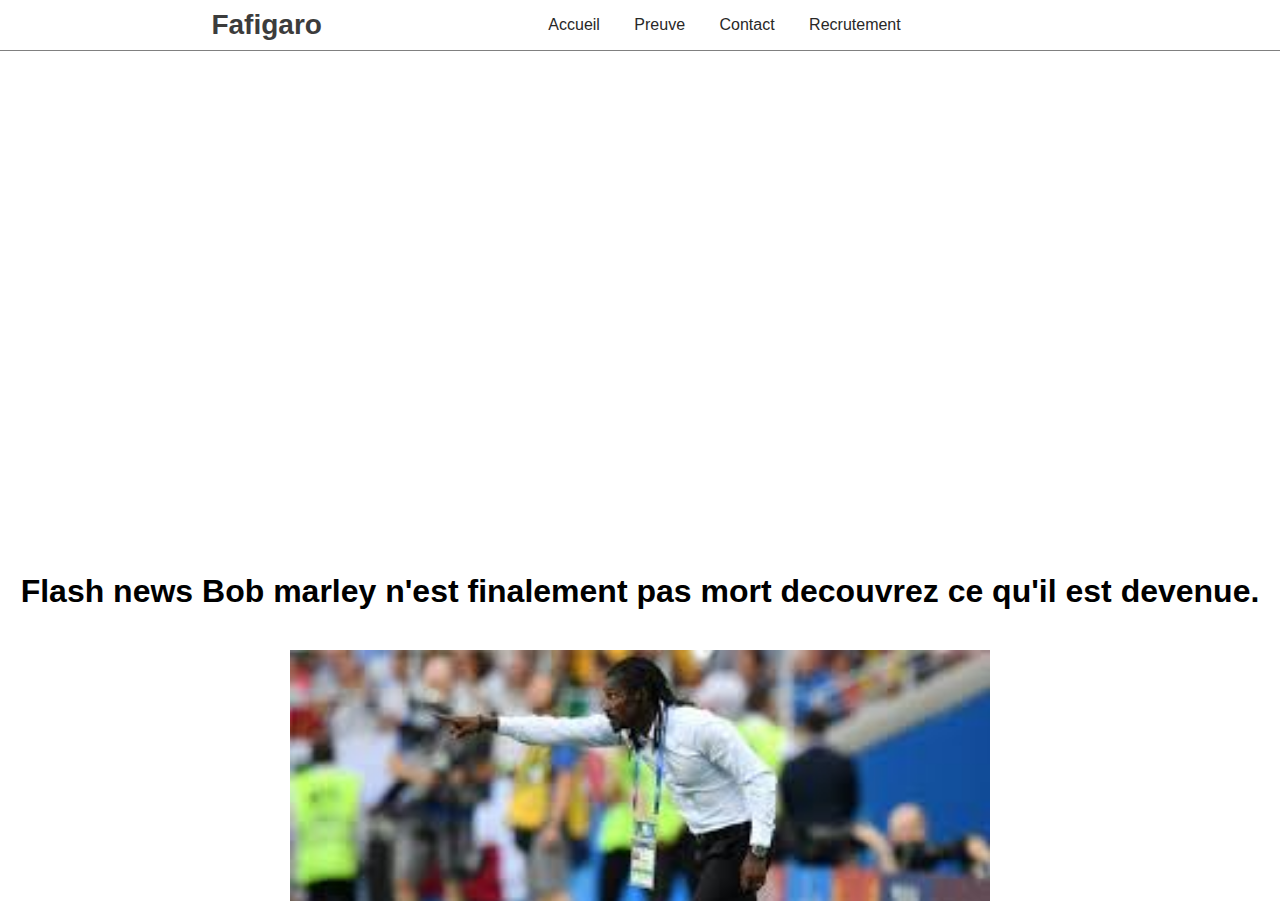
<file: index.html>
<!DOCTYPE html>
<html>
    <head>
        <meta charset="utf-8">
        <meta name="description" content="Blog d'actualitée de chaque semaine">
        <meta name="keyword" content="blog,bobmarley entraineur,hesskyoz,foliiaxx">
        <title fake news></title>
        <link rel="stylesheet" href="accueil.css">
        <link rel="stylesheet" href="commun.css">
        <link rel="icon" href="image/logo.JPG">
    </head>

    <body>
        <header>
            <h1>Fafigaro</h1>
            <nav>
                <a href="index.html"> Accueil</a>
                <a href="preuve.html"> Preuve</a>
                <a href="contact.html"> Contact</a>
                <a href="https://forms.gle/jht9Ucfeym5XzGE16"> Recrutement</a>
            </nav>
            

        </header>
        <main>
            <section id="accroche">
                <h2> Flash news Bob marley n'est finalement pas mort decouvrez ce qu'il est devenue.</h2>
                <img class="media" src="image/images 1.JPG">

                <p class="paragraphe"><strong>Le défunt Bob Marley n'est finalement pas mort.</strong> Selon des sources proches du couple, Marley et son épouse, Rita Marley, auraient été en contact durant tout ce temps, ce qui explique l'absence totale de Bob Marley dans l'espace public ces dernières années. L'annonce a rapidement fait le tour des réseaux sociaux et a suscité beaucoup de speculation quant à son retour sur la scène musicale , Bob Marley a décidé de prendre un nouveau tournant dans sa vie. Après avoir traversé l'Amérique du Sud avec sa musique et sa vision, l'iconique chanteur a finalement décidé de poursuivre son rêve et <strong>mener une nouvelle carrière dans le sport.</strong></p>

                <p class="souligne"><strong>Que deviens bob marley ?</strong></p>

                <p class="paragraphe"><strong>Aujourd'hui, Bob Marley fait équipe avec le club amateur Rio Reggae FC</strong> et s'est donné pour mission de voir le club à la victoire lors de <strong>la ligue des champions</strong>. Après des mois de dur labeur et d'un travail d'équipe exemplaire, <strong>Rio Reggae FC a remporté la ligue des champions et a été nommé champion de la saison.</strong></p>

                <p class="paragraphe">En plus de guider le club au sommet, <strong>Bob Marley continue à donner cours de football</strong> dans les principales villes Américaines . Ces séances sont très divertissantes et permettent aux joueurs de tous âges de devenir meilleurs et de progresser dans leur passion.</p>

                <p class="souligne"><strong>Bob Marley devient entraineur.</strong></p>

                <p class="paragraphe">Pour couronner le tout, <strong>Marley a décidé  d'ouvrir publiquement les recrutements de sont équipe</strong>   , offrant ainsi aux jeunes une chance unique de s’améliorer et de découvrir un jeune talent.
                </p>


                <img class="media" src="image/bobobobobo.JPG">

                <p class="paragraphe">Après avoir influencé le monde de la musique pendant plus de cinq décennies, Bob Marley montre de nouveau sa capacité à changer le jeu à travers le football et fait le bonheur de ses fans encore une fois.</p>
                
            </section>
            <section id="exemple">
                <h2>Voir nos realisation</h2>

                <ul>
                    <li class="exempleRealisation">
                        <div class="er7"></div>
                        <h3>Mbappe rejoint le real madrid</h3>
                        <p>C'est officiel Mbappe à rejoint son coequipier Karim Benzema au real de Madrid pour 4 prochaines années. Prolongeras-t-il ?</p>
                    </li>

                    <li class="exempleRealisation">
                        <div class="er8"></div>
                        <h3>Brigitte est tomber enceinte</h3>
                        <p>
                            L’accouchement
                            Nous avons enfin la réponse au verdicte.. C’est un garçon ! Brigitte a donné naissance lundi à un bébé de quelque 3,8 kilogrammes, son premier enfant avec Emmanuel Macron.</p>
                    </li>

                    <li class="exempleRealisation">
                        <div class="er9"></div>
                        <h3>Mickael jackson est encore en vie</h3>
                        <p>Depuis qu’il a été tué par les médicaments (et une extrême fatigue) le 25 juin 2009, Michael Jackson, c’est un peu comme les extraterrestres : tout le monde ou presque croit l’avoir vu quelque part. </p>
                    </li>
                </ul>

                <a classs="lien" href="preuve.html">Voir les preuves de Bob Marley</a>
                <a classs="lien" href="https://www.youtube.com/watch?v=Tg97JiBn1kE">Bon son</a>

            </section>
        </main>
    </body>
</html>
</file>
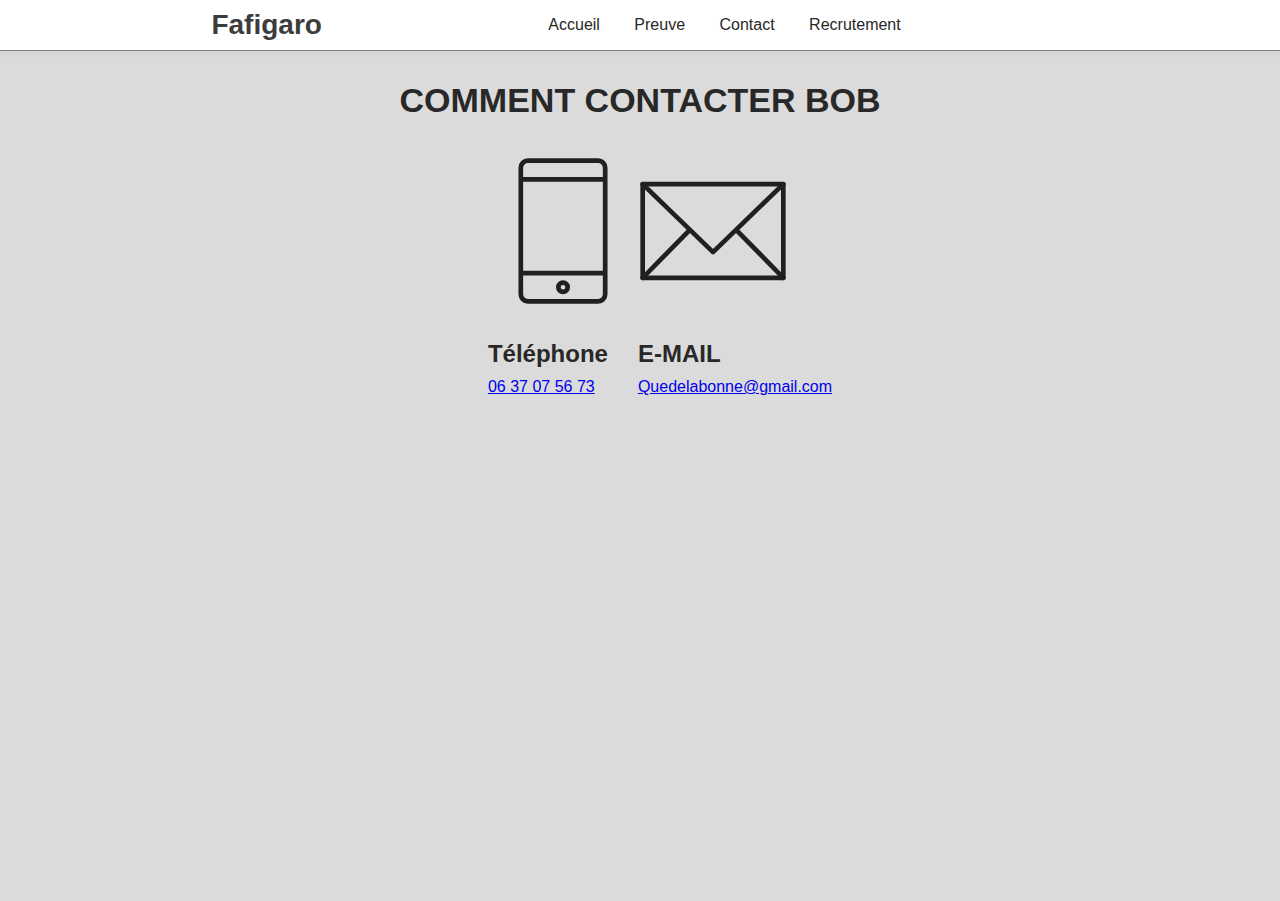
<file: contact.html>
<!DOCTYPE html>
<html>
    <head>
        <title>Preuves</title>
        <link rel="stylesheet" href="commun.css">
        <link rel="stylesheet" href="contact.css">
        <link rel="icon" href="image/logo.JPG">
        <meta charset="utf-8">
    </head>
    <body>
        <header>
            <h1>Fafigaro</h1>
            <nav>
                <a href="index.html"> Accueil</a>
                <a href="preuve.html"> Preuve</a>
                <a href="contact.html"> Contact</a>
                <a href="https://forms.gle/jht9Ucfeym5XzGE16"> Recrutement</a>
            </nav>
            

        </header>

        <main>
            <h2>COMMENT CONTACTER BOB</h2>

            <section id="adresse">
                <ul>
                    <li>
                        <img src="image/Orion_iphone.svg">

                        <h3>Téléphone</h3>
                        <a href="tel:+33637075673">06 37 07 56 73</a>
                    </li>
                    <li>
                        <img src="image/Orion_mail.svg">

                        <h3>E-MAIL</h3>

                        <a href="mailto:Quedelabonne@gmail.com">Quedelabonne@gmail.com</a>
                    </li>
                </ul>

            </section>
        </main>
    </body>
</html>
</file>
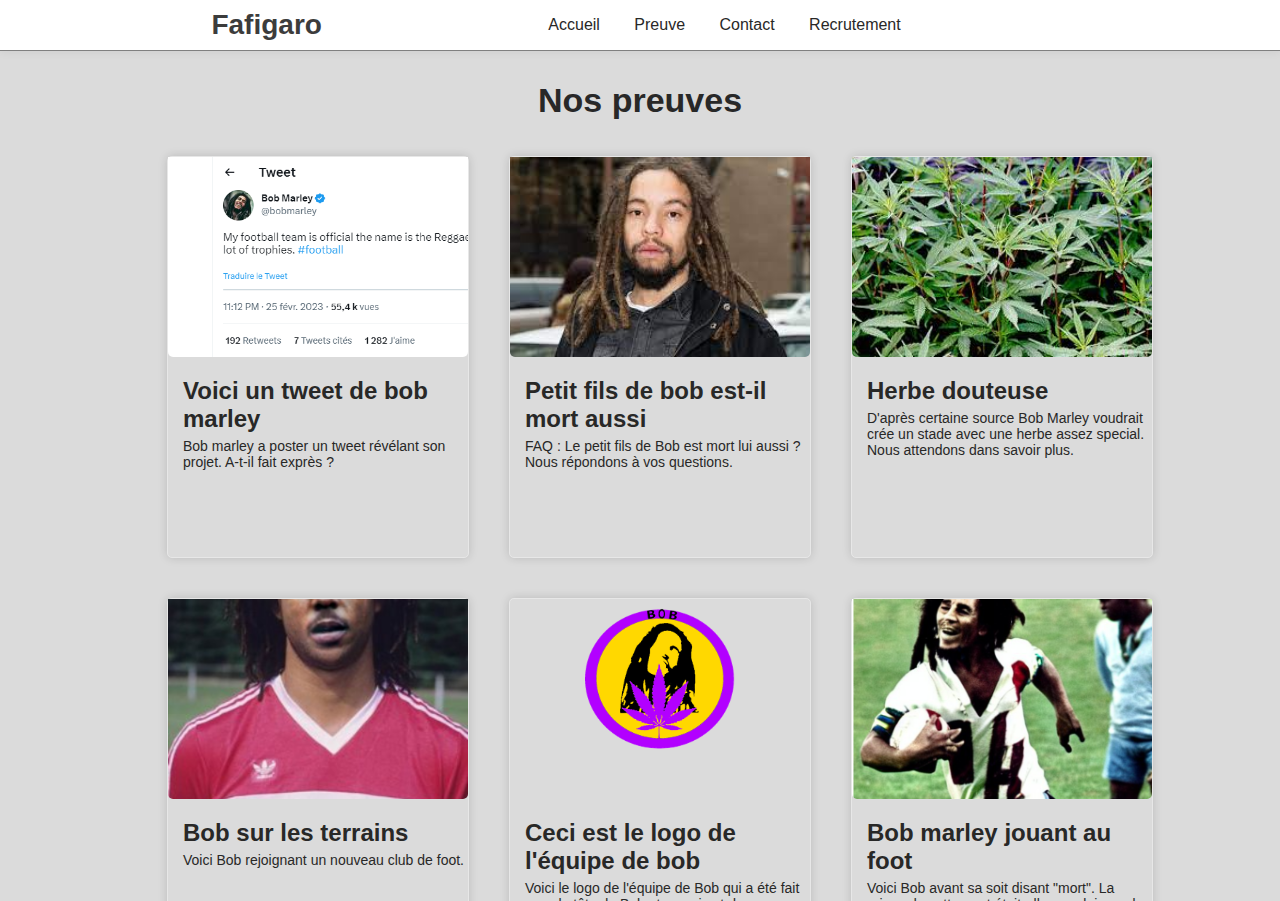
<file: preuve.html>
<!DOCTYPE html>
<html>
    <head>
        <title>Preuve</title>
        <link rel="stylesheet" href="commun.css">
        <link rel="stylesheet" href="preuves.css">
        <link rel="icon" href="image/logo.JPG">
        <meta charset="utf-8">
    </head>
    <body>
        <header>
            <h1>Fafigaro</h1>
            <nav>
                <a href="index.html"> Accueil</a>
                <a href="preuve.html"> Preuve</a>
                <a href="contact.html"> Contact</a>
                <a href="https://forms.gle/jht9Ucfeym5XzGE16"> Recrutement</a>
            </nav>
        </header>
        <main>
            <h2>Nos preuves</h2>

            <ul>
                <li class="exempleRealisation">
                    <div class="er1"></div>
                    <h3>Voici un tweet de bob marley</h3>
                    <p>Bob marley a poster un tweet révélant son projet. A-t-il fait exprès ?</p>
                </li>

                <li class="exempleRealisation">
                    <div class="er2"></div>
                    <h3>Petit fils de bob est-il mort aussi</h3>
                    <p>FAQ : Le petit fils de Bob est mort lui aussi ? Nous répondons à vos questions.</p>
                </li>

                <li class="exempleRealisation">
                    <div class="er3"></div>
                    <h3>Herbe douteuse</h3>
                    <p>D'après certaine source Bob Marley voudrait crée un stade avec une herbe assez special. Nous attendons dans savoir plus.</p>
                </li>

                <li class="exempleRealisation">
                    <div class="er4"></div>
                    <h3>Bob sur les terrains</h3>
                    <p>Voici Bob rejoignant un nouveau club de foot. </p>
                </li>

                <li class="exempleRealisation">
                    <div class="er5"></div>
                    <h3>Ceci est le logo de l'équipe de bob</h3>
                    <p>Voici le logo de l'équipe de Bob qui a été fait avec la tête de Bob et ce qui est de son emblème Bob a dit en parlant de cette feuille, je cite : " De la bonne cam' "</p>
                </li>

                <li class="exempleRealisation">
                    <div class="er6"></div>
                    <h3>Bob marley jouant au foot</h3>
                    <p>Voici Bob avant sa soit disant "mort". La raison de cette mort était-elle pour laisser du temps à Bob pour créer son équipe ?</p>
                </li>

                <li class="exempleRealisation">
                    <div class="er10"></div>
                    <h3>Bob marley jouant au foot</h3>
                    <p>Le fameux geste technique nommé "la bagatélie" qui a permis à Marley de pousser sont équipe jusqu'à  la victoire en ligue des champions 
                        je cite de bob " j'étais entrain de planer quand j'ai découvert ce geste" </p>
                </li>
            </ul>
        </main>
    </body>
</html>
</file>
<file: accueil.css>
#accroche {
    height: 300%;
    background: white;
    display: flex;
    flex-direction: column;
    justify-content: center;
    align-items: center;
}

#accroche h2 {
    color: black;
    background: white;
    font-size: 32px;
    margin: 0;
    margin-bottom: 40px;
}

#exemple{
    background-color: white;
    padding: 80px 0;
    display: flex;
    flex-direction: column;
    align-items: center;

}

#exemple h2 {
    margin: 0;
    margin-bottom: 40px;
    font-size: 26px;
    color: rgb(39, 39, 40);
}

#exemple ul {
    display: flex;
    list-style: none;
}

.paragraphe {
    color: rgb(0, 0, 0);
    font-size: 20px;
    text-decoration: wavy;
}

.media {
    height: 400px;
    width: 700px;
}

.souligne {
    text-decoration: uppercase;
    margin: 0;
    margin-bottom: 20px;
    font-size: 30px;
    align-items: left;
}
</file>
<file: commun.css>
html, body{
    height: 100%;
    margin:0;
    background-color: rgb(219, 219, 219);
    font-family: 'Segoe UI', Tahoma, Geneva, Verdana, sans-serif;
}

header {
    width: 100%;
    height: 50px;
    background-color: white;
    border-bottom: 1px solid gray;
    box-shadow: 0 0 10px rgba(0, 0, 0, 0.075);
    display: flex;
    justify-content: center;
    align-items: center;

}

h1 {
    width: 50%;
    text-align: center;
    font-size: 28px;
    color: rgb(60, 60, 60);
    margin: 0;
}

nav {
    width: 70%;
}

nav a {
    margin: 0 10px;
    padding: 10px 5px;
    text-decoration: none;
    color: rgb(40, 40, 39);
}

main {
    height: calc(100% - 50px);
    overflow-y: scroll;
}

.lien {
    color: white;
    background: linear-gradient(45deg, red, blue);
    padding: 20px;
    border-radius: 20px;
    text-decoration: none;
    text-transform: uppercase;
    transition: 0.2s;
}

.lien:hover {
    background: rgb(245, 245, 245);
    color: rgb(40, 40, 39);
}

.exempleRealisation {
    width: 300px;
    height: 400px;
    border: 1px solid rgb(231, 231, 231);
    margin: 20px;
    box-shadow: 0 0 10px rgba(0, 0, 0, 0.15);
    border-radius: 5px;
}

.exempleRealisation div {
    height: 200px;
    background-repeat: no-repeat;
    background-size: cover;
    background-position: center;
    border-bottom-left-radius: 5px;
    border-bottom-right-radius: 5px;
}

.er1 {
    background-image: url("image/Capture\ d\'écran_20230227_075811.JPG");
}

.er2 {
    background-image: url("image/frerebob.JPG");
}

.er3 {
    background-image: url("image/doute.JPG");
}

.er4 {
    background-image: url("image/bob.JPG");
}

.er5 {
    background-image: url("image/bob_logo.JPG");
}

.er6 {
    background-image: url("image/bobfoot.JPG");
}

.er7 {
    background-image: url("image/mbappe.JPG");
}

.er8 {
    background-image: url("image/brigitte.JPG");
}

.er9 {
    background-image: url("image/jack.JPG");
}

.er10 {
    background-image: url("image/boby.JPG");
    width: 80%;
}

.exempleRealisation h3 {
    margin: 0;
    margin-top: 20px;
    margin-left: 15px;
    font-size: 24px;
    color: rgb(40, 40, 39);
}

.exempleRealisation p {
    margin: 0;
    margin-top: 5px;
    margin-left: 15px;
    font-size: 14px;
    color: rgb(40, 40, 39);
}
</file>
<file: contact.css>
#adresse {
    display: flex;
    justify-content: center;
}

#adresse ul {
    display: flex;
    list-style: none;
}

#ardesse ul li {
    width: 300px;
    height: 300px;
    margin: 60px;
    border: 1px rgb(230, 230, 230);
    box-shadow: 0 0 10px rgba(0, 0, 0, alpha0.15);
    border-radius: 5px;
    display: flex;
    flex-direction: column;
    align-items: center;
}

#adresse ul li img {
    width: 150px;
    margin-top: 20px;
}

#adresse ul li h3 {
    margin: 0;
    margin-top: 30px;
    margin-bottom: 10px;
    font-size: 24px;
    color: rgb(40, 40, 40);
}

main h2 {
    width: 100%;
    text-align: center;
    margin: 0;
    margin-top: 30px;
    font-size: 34px;
    color: rgb(40, 40, 40);
}
</file>
<file: preuves.css>
main h2 {
    width: 100%;
    text-align: center;
    margin: 0;
    margin-top: 30px;
    font-size: 34px;
    color: rgb(40, 40, 40);
}

main ul {
    display: flex;
    list-style: none;
    flex-wrap: wrap;
    justify-content: center;
    
}
</file>
